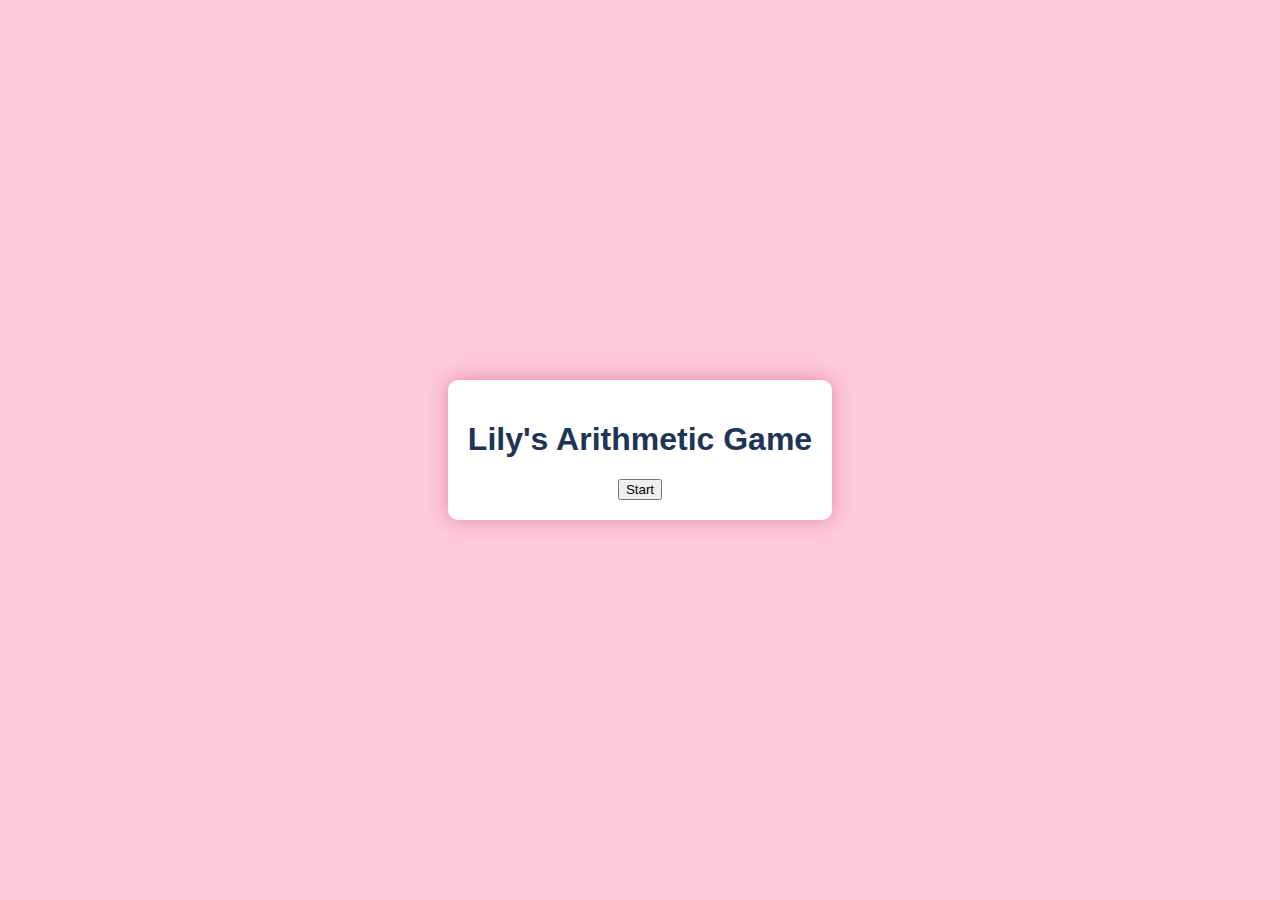
<file: index.html>
<!DOCTYPE html>
<html lang="en">
<head>
    <meta charset="UTF-8">
    <meta name="viewport" content="width=device-width, initial-scale=1.0">
    <meta name="author" content="Lily Gao">
    <link rel="stylesheet" href="styles.css">
    <title>Arithmetic Game Landing Page</title>
</head>
<body>
<div class="box">
    <h1>Lily's Arithmetic Game</h1>
    <button id="start-button">Start</button>
</div>
<script src="entry.js"></script>
</body>
</html>
</file>
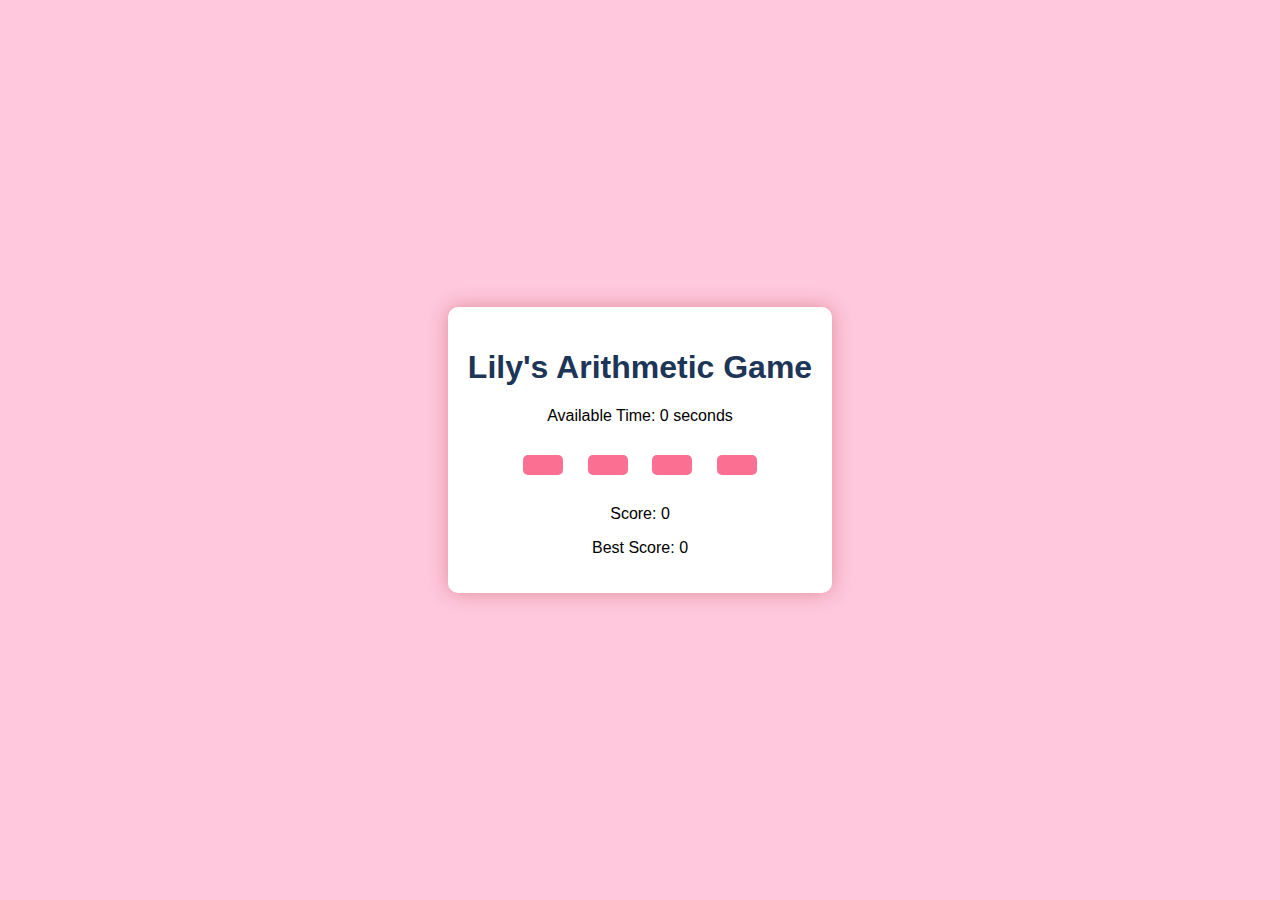
<file: game.html>
<!DOCTYPE html>
<html lang="en">
<head>
  <meta charset="UTF-8">
  <meta name="viewport" content="width=device-width, initial-scale=1.0">
  <meta name="author" content="Lily Gao">
  <link rel="stylesheet" href="styles.css">
  <title>Game Page</title>
</head>
<body>
<div class="box">
  <h1>Lily's Arithmetic Game</h1>
  <canvas id="time-bar" width="100%" height="20"></canvas>
  <div id="available-time-div">
    <p>Available Time: <span id="available-time">0 seconds</span></p>
  </div>

  <div id="question-div">
    <p id="question"></p>
  </div>
  <div id="options-div">
    <button class="option" id="option1"></button>
    <button class="option" id="option2"></button>
    <button class="option" id="option3"></button>
    <button class="option" id="option4"></button>
  </div>
  <div id="score-div">
    <p>Score: <span id="score">0</span></p>
    <p>Best Score: <span id="best-score-game">0</span></p>
  </div>
</div>
<script src="script.js"></script>
</body>
</html>
</file>
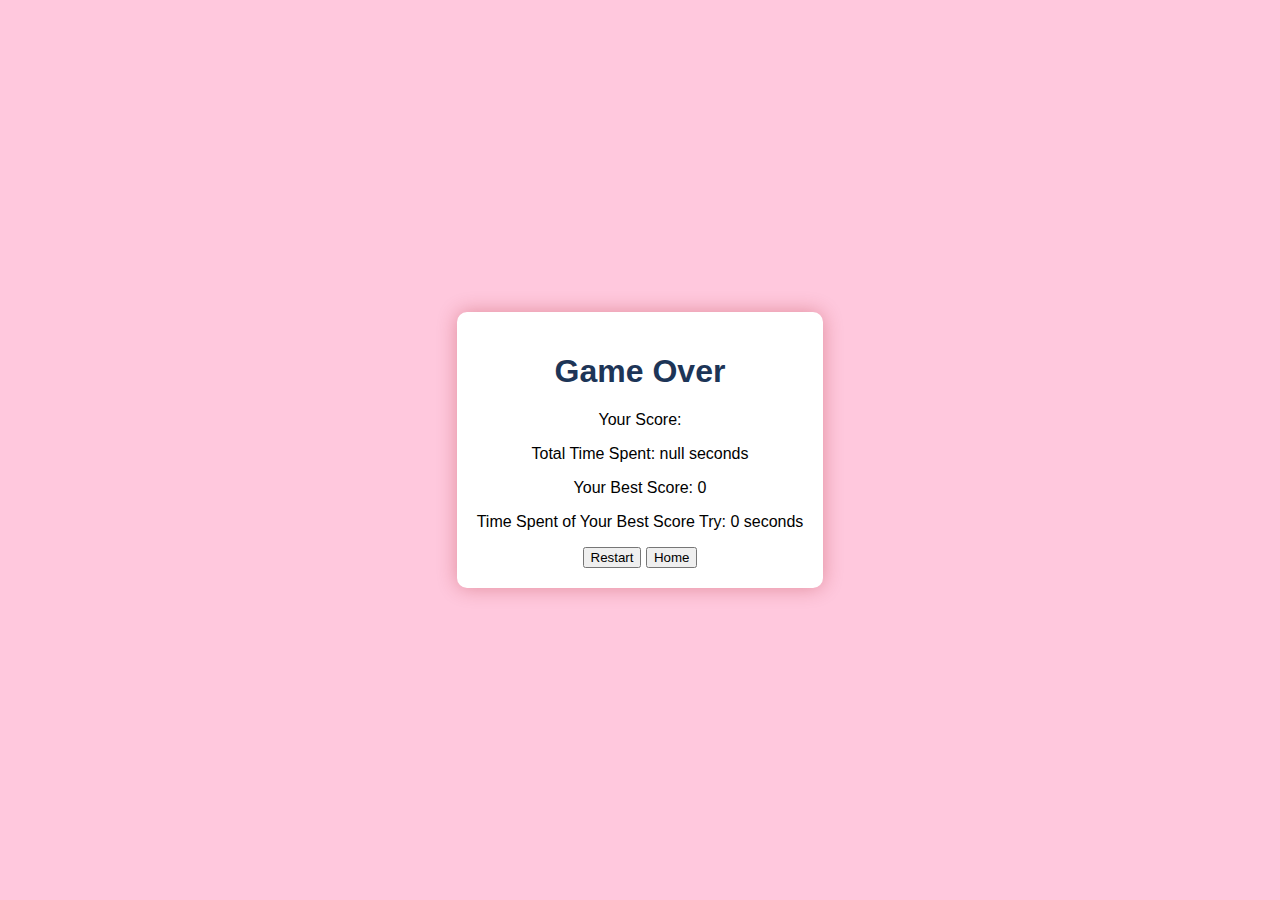
<file: gameover.html>
<!DOCTYPE html>
<html lang="en">
<head>
  <meta charset="UTF-8">
  <meta name="viewport" content="width=device-width, initial-scale=1.0">
  <meta name="author" content="Lily Gao">
  <link rel="stylesheet" href="styles.css">
  <title>Game Over Page</title>
</head>
<body>
<div class="box">
  <h1>Game Over</h1>
  <p id="message"></p>
  <p>Your Score: <span id="final-score">0</span></p>
  <p>Total Time Spent: <span id="total-time">0 seconds</span></p>
  <p>Your Best Score: <span id="best-score">0</span></p>
  <p>Time Spent of Your Best Score Try: <span id="best-time">0 seconds</span></p>
  <button id="restart-button">Restart</button>
  <button id="home-button">Home</button>
</div>
<script src="gameover.js"></script>
</body>
</html>
</file>
<file: styles.css>
body {
    font-family: Arial, sans-serif;
    background-color: #ffc8dd;
    margin: 0;
    padding: 0;
    display: flex;
    justify-content: center;
    align-items: center;
    height: 100vh;
}

.box {
    background-color: #fff;
    padding: 20px;
    border-radius: 10px;
    box-shadow: 0 0 20px hsla(0, 100%, 30%, 0.3);
    text-align: center;
}

h1 {
    color: #1d3557;
}

#question {
    font-size: 24px;
    margin: 20px 0;
}

.option {
    font-size: 18px;
    padding: 10px 20px;
    margin: 10px;
    background-color: #fb6f92;
    color: #fff;
    border: none;
    border-radius: 5px;
}

#score-div {
    margin-top: 20px;
}

canvas {
    display: none;
}

#time-bar {
    background-color: #ddd;
    position: absolute;
    top: 0;
    left: 0;
    width: 100%;
    height: 20px;
    border-radius: 5px;
}
</file>
